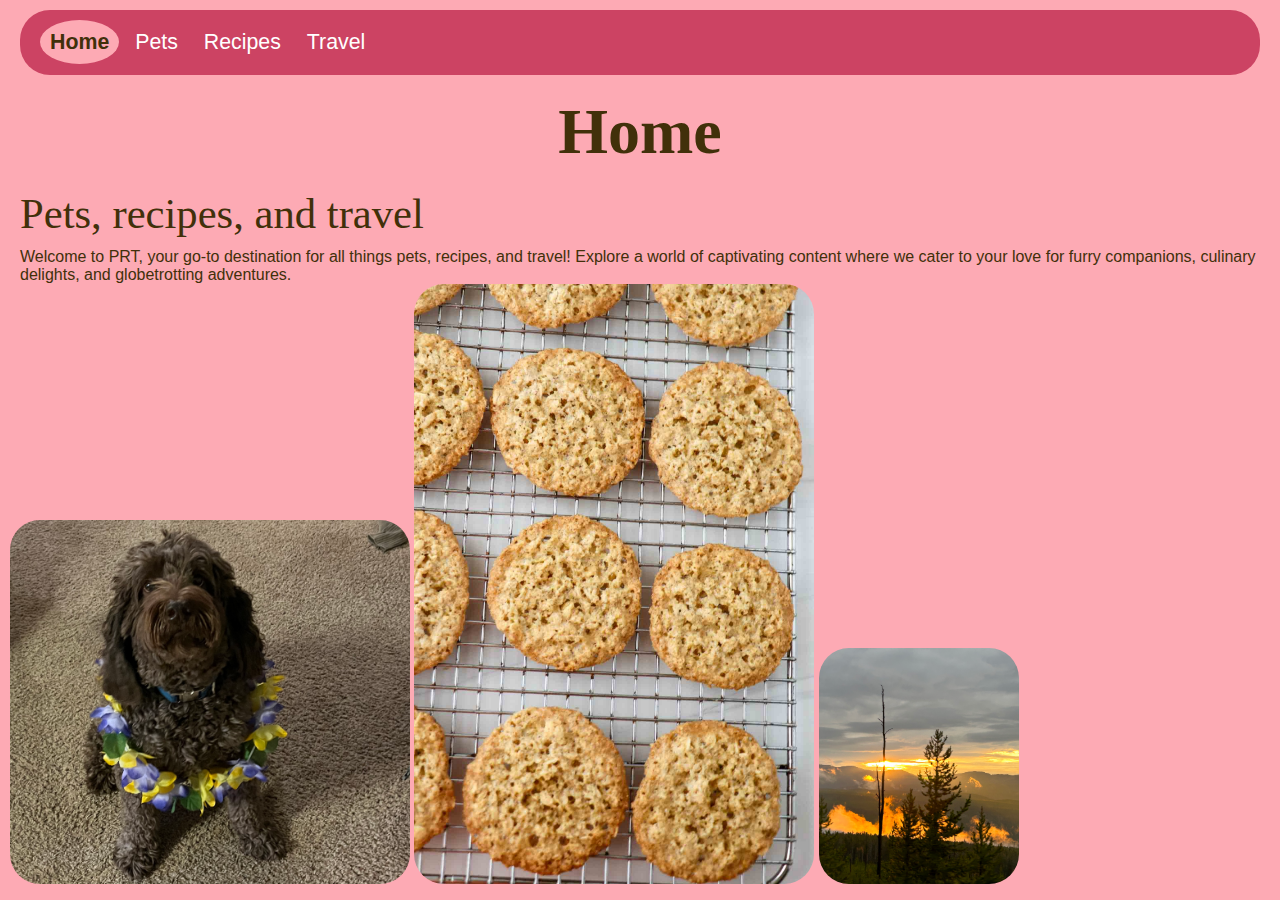
<file: index.html>
<!DOCTYPE html>
<html lang="en">
<head>
    <meta charset="UTF-8">
    <meta name="viewport" content="width=device-width, initial-scale=1.0">
    <link rel="stylesheet" href="css/reset.css">
    <link rel="stylesheet" href="css/style.css">
    <title>Common Class Project</title>
</head>
<body>
    <a class="skip" href = "#main">Skip to Main Content</a>
    <header>
        <nav>
            <ul>
                <li id="selected"><a href = "index.html">Home</a></li>
                <li><a href = "pets.html">Pets</a></li>
                <li><a href = "recipes.html">Recipes</a></li>
                <li><a href = "travel.html">Travel</a></li>
            </ul>
        </nav>
        <h1>Home</h1>
    </header>
    <main id = "main">
        <div>
            <h2>Pets, recipes, and travel</h2>
            <p>Welcome to PRT, your go-to destination for all things pets, recipes, and travel! Explore a world of captivating content where we cater to your love for furry companions, culinary delights, and globetrotting adventures. </p>

        </div>
        <div>
            <img src="images/bacon.jpg" width = "400" alt="Brown labradoodle wearing colorful lei">
            <img src="images/Oatmeal-Cookies.jpg" width = "400" alt="Oatmeal cookies on a metal cooling rack">
            <img src= "images/yellowstone_sunset.jpg" width= "200" alt= "Yellowstone at sunset">
        </div>
    </main>
    
</body>
</html>
</file>
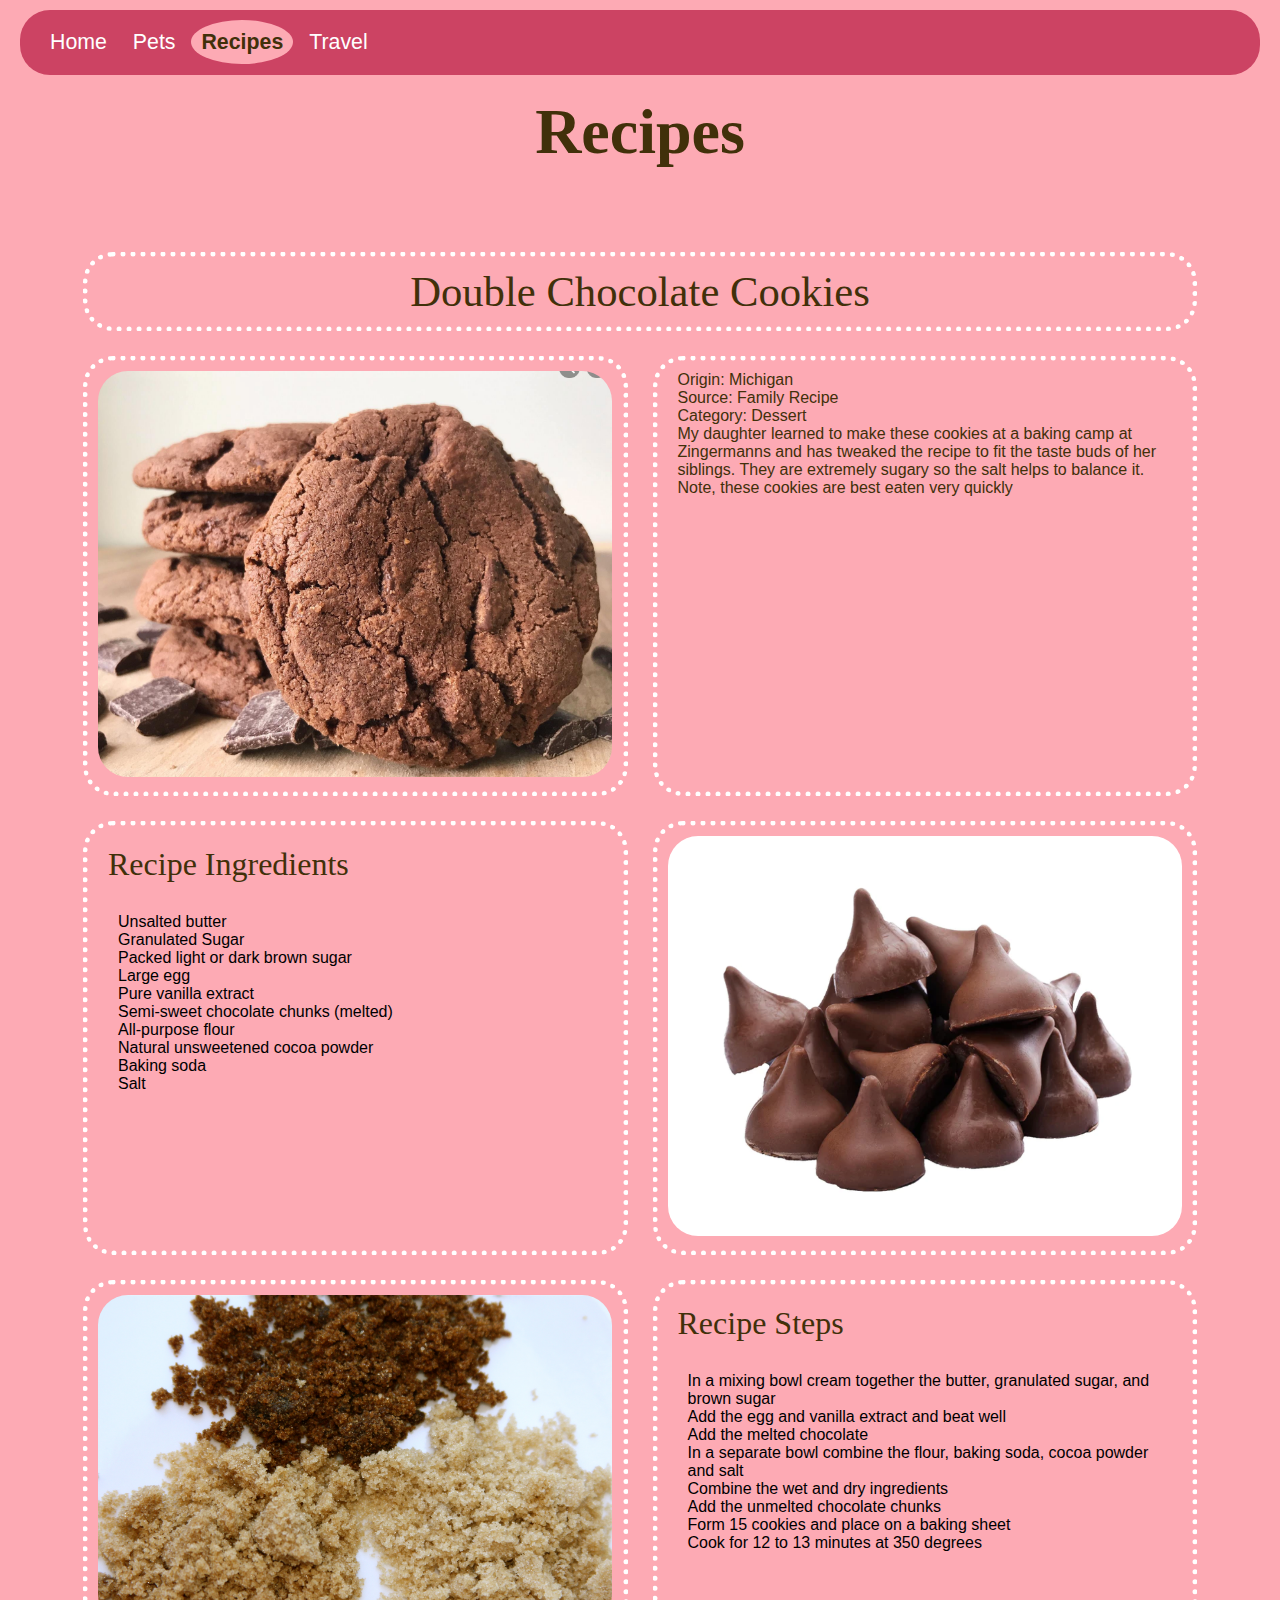
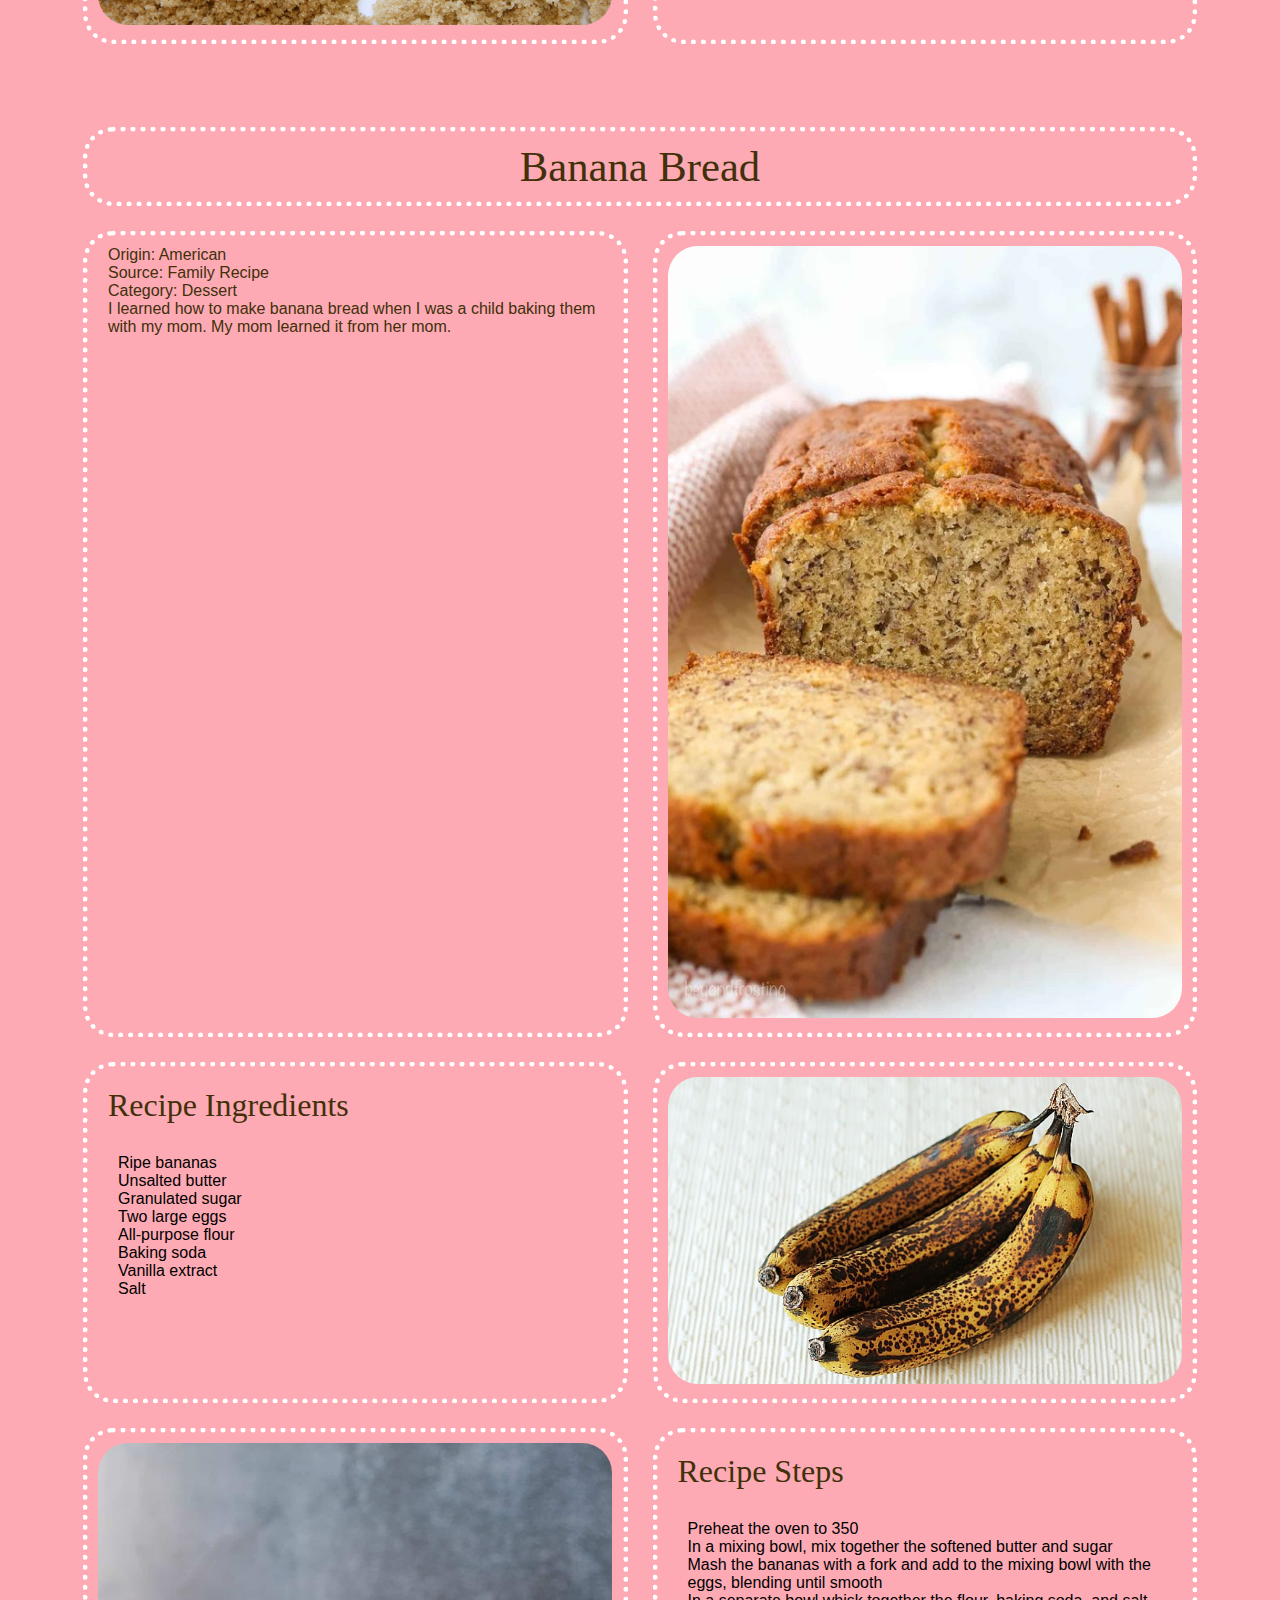
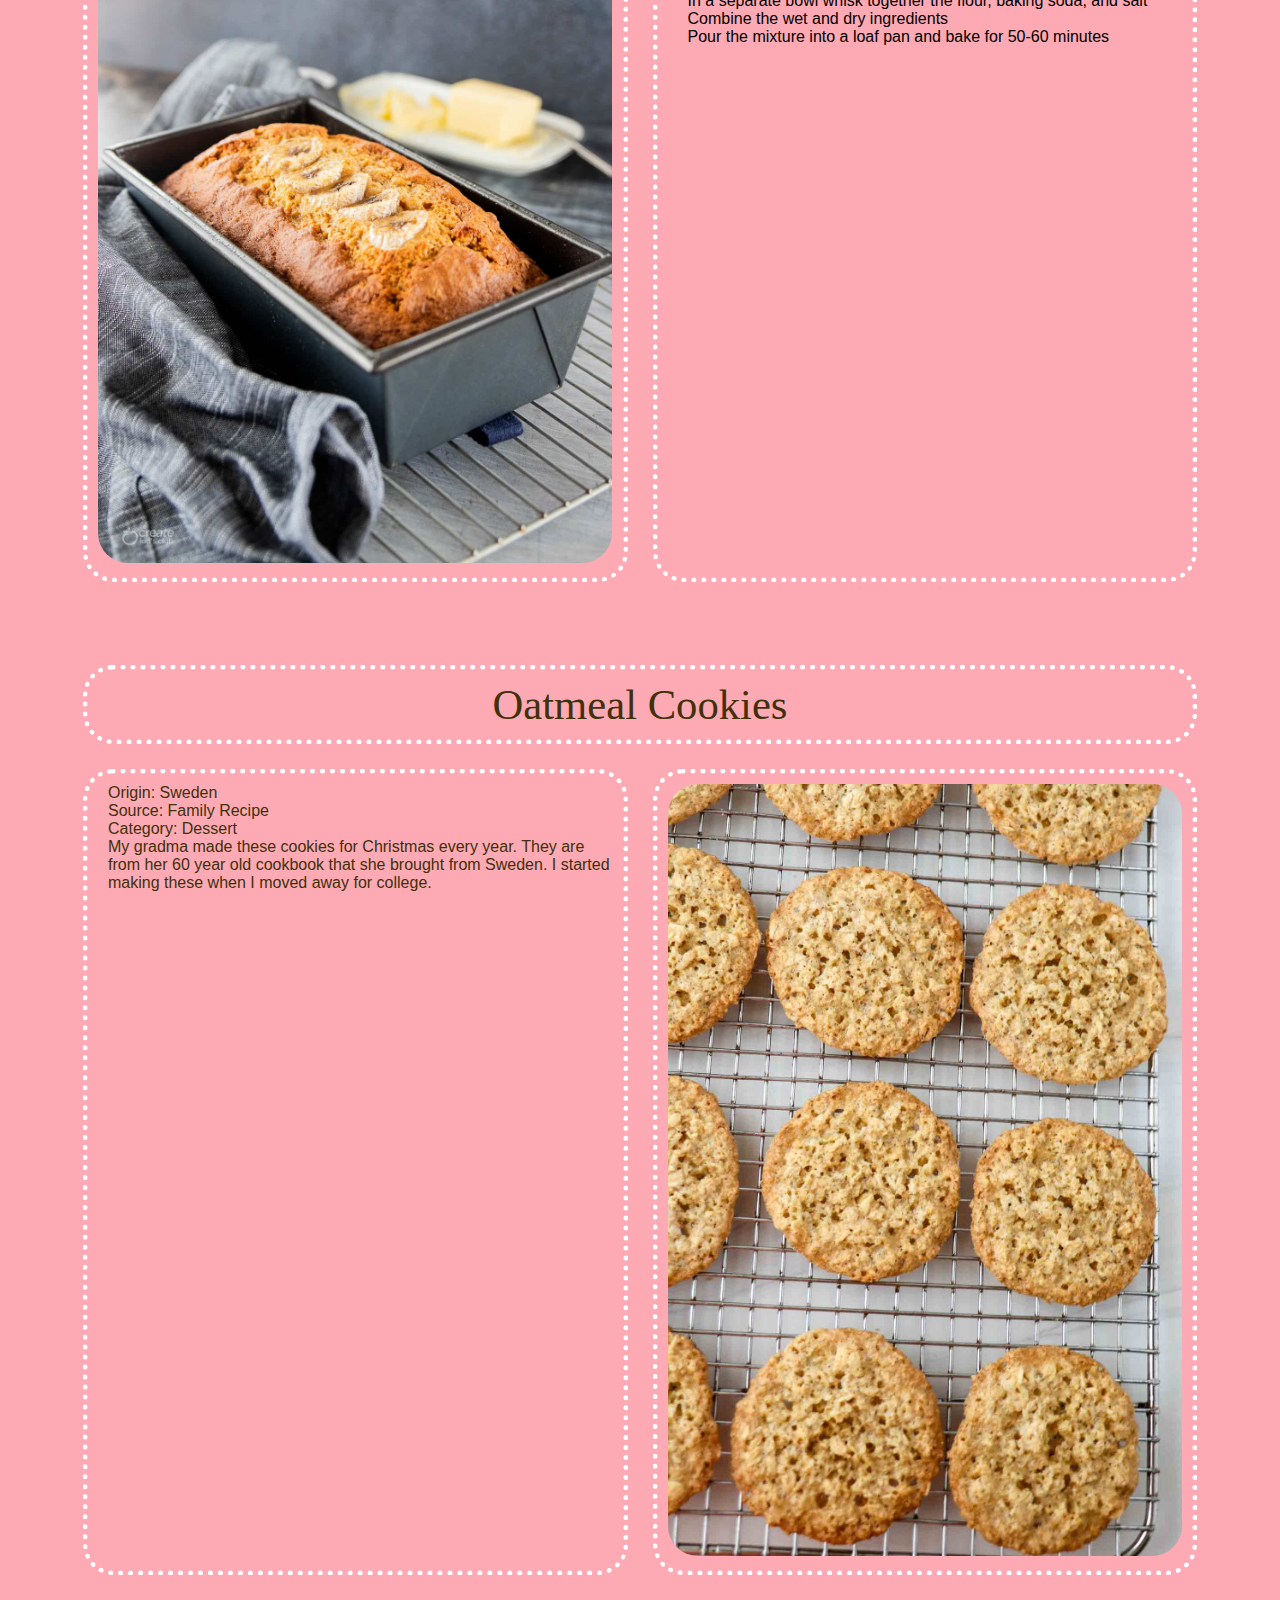
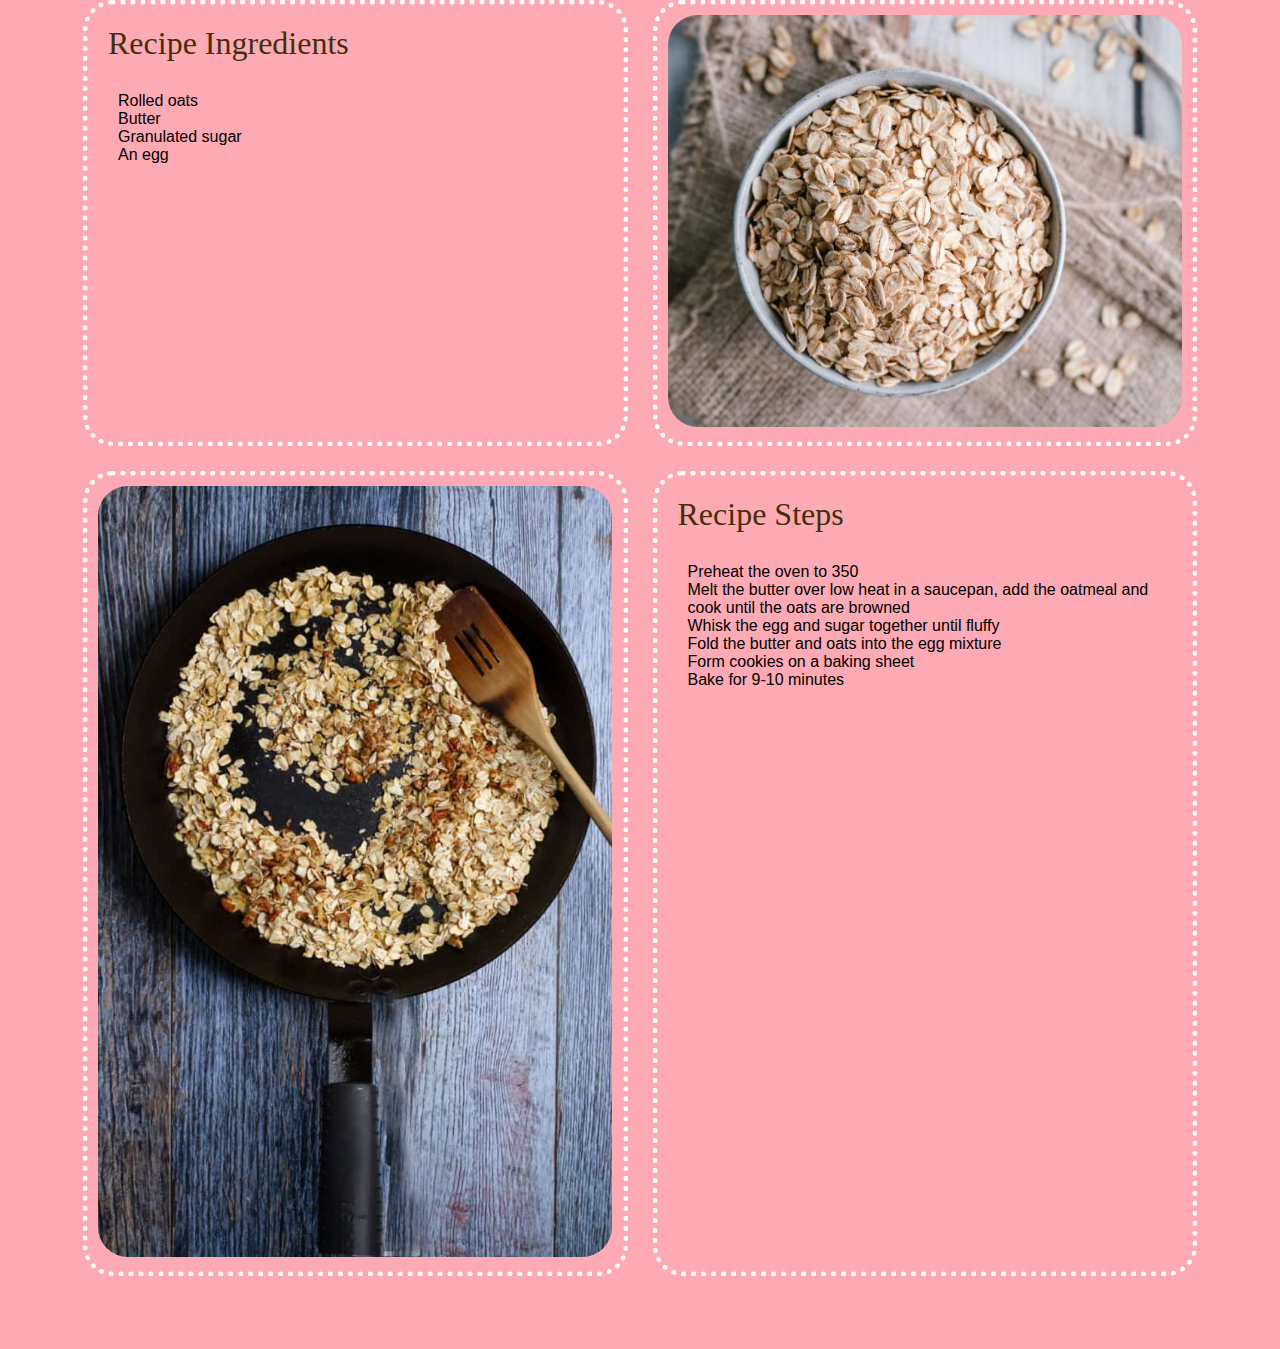
<file: recipes.html>
<!DOCTYPE html>
<html lang="en">
<head>
    <meta charset="UTF-8">
    <meta name="viewport" content="width=device-width, initial-scale=1.0">
    <link rel="stylesheet" href="css/reset.css">
    <link rel="stylesheet" href="css/style.css">
    <title>Recipes</title>
</head>
<body>
    <a class="skip" href = "#main">Skip to Main Content</a>
    <header>
        <nav>
            <ul>
                <li><a href = "index.html">Home</a></li>
                <li><a href = "pets.html">Pets</a></li>
                <li id="selected"><a href = "recipes.html">Recipes</a></li>
                <li><a href = "travel.html">Travel</a></li>
            </ul>
        </nav>
        <h1>Recipes</h1>
    </header>
    <main id="main">
        <div class="recipe-grid-container">
            <div class="recipe-item1"><h2>Double Chocolate Cookies</h2></div>
            <div class="recipe-item3"><img src="images/double_chocolate_cookies.png" alt="Brown cookies"></div>
            <div class="recipe-item2">
                <p><b>Origin: </b>Michigan</p>
                <p><b>Source: </b>Family Recipe</p>
                <p><b>Category: </b>Dessert</p>
                <p>My daughter learned to make these cookies at a baking camp at Zingermanns and has tweaked the recipe to fit the taste buds of her siblings. They are extremely sugary so the salt helps to balance it. Note, these cookies are best eaten very quickly</p>
            </div>
            <div class="recipe-item4">
                <h3>Recipe Ingredients</h3>
                <ol>
                    <li>Unsalted butter</li>
                    <li>Granulated Sugar</li>
                    <li>Packed light or dark brown sugar</li>
                    <li>Large egg</li>
                    <li>Pure vanilla extract</li>
                    <li>Semi-sweet chocolate chunks (melted)</li>
                    <li>All-purpose flour</li>
                    <li>Natural unsweetened cocoa powder</li>
                    <li>Baking soda</li>
                    <li>Salt</li>
                </ol>
            </div>
            <div class="recipe-item6"><img src="images/double_chocolate_chips.png" alt="Cocolate chips"></div>
            <div class="recipe-item7"><img src="images/Brown_sugar_examples.jpg" alt="Three colors of brown sugar"></div>
            <div class="recipe-item5">
                <h3>Recipe Steps</h3>
                    <ol>
                        <li>In a mixing bowl cream together the butter, granulated sugar, and brown sugar</li>
                        <li>Add the egg and vanilla extract and beat well</li>
                        <li>Add the melted chocolate</li>
                        <li>In a separate bowl combine the flour, baking soda, cocoa powder and salt</li>
                        <li>Combine the wet and dry ingredients</li>
                        <li>Add the unmelted chocolate chunks</li>
                        <li>Form 15 cookies and place on a baking sheet</li>
                        <li>Cook for 12 to 13 minutes at 350 degrees</li>
                    </ol>
            </div>
           
            
            
        </div>

        <div class="recipe-grid-container">
            <div class="recipe-item1"><h2>Banana Bread</h2></div>
            <div class="recipe-item2">
                <p><b>Origin: </b>American</p>
                <p><b>Source: </b>Family Recipe</p>
                <p><b>Category: </b>Dessert</p>
                <p>I learned how to make banana bread when I was a child baking them with my mom. My mom learned it from her mom.</p>
                
            </div>
            <div class="recipe-item3"><img src="images/banana_bread.jpg" alt="A sliced loaf of banana bread"></div>
            
            <div class="recipe-item4">
                <h3>Recipe Ingredients</h3>
                <ol>
                    <li>Ripe bananas</li>
                    <li>Unsalted butter</li>
                    <li>Granulated sugar</li>
                    <li>Two large eggs</li>
                    <li>All-purpose flour</li>
                    <li>Baking soda</li>
                    <li>Vanilla extract</li>
                    <li>Salt</li>
                </ol>
            </div>
            <div class="recipe-item5"><img src="images/banana_bread_overripe.jpg" alt="A bunch of overripe bananas"></div>
            <div class="recipe-item6"><img src="images/banana-bread-loaf-pan.jpg" alt="Banana bread in a metal loaf pan"></div>
            <div class="recipe-item7">
                <h3>Recipe Steps</h3>
                <ol>
                    <li>Preheat the oven to 350</li>
                    <li>In a mixing bowl, mix together the softened butter and sugar</li>
                    <li>Mash the bananas with a fork and add to the mixing bowl with the eggs, blending until smooth</li>
                    <li>In a separate bowl whisk together the flour, baking soda, and salt</li>
                    <li>Combine the wet and dry ingredients</li>
                    <li>Pour the mixture into a loaf pan and bake for 50-60 minutes</li>
                </ol>
            </div>
            
        </div>
        <div class="recipe-grid-container">
            <div class="recipe-item1"><h2>Oatmeal Cookies</h2></div>
            <div class="recipe-item2">
                <p><b>Origin: </b>Sweden</p>
                <p><b>Source: </b>Family Recipe</p>
                <p><b>Category: </b>Dessert</p>
                <p>My gradma made these cookies for Christmas every year. They are from her 60 year old cookbook that she brought from Sweden. I started making these when I moved away for college.</p>
            </div>
            <div class="recipe-item3"><img src="images/Oatmeal-Cookies.jpg" alt="Oatmeal cookies on a metal cooling rack"></div>
            <div class="recipe-item4">
                <h3>Recipe Ingredients</h3>
                <ol>
                    <li>Rolled oats</li>
                    <li>Butter</li>
                    <li>Granulated sugar</li>
                    <li>An egg</li>
                </ol>
            </div>
            <div class="recipe-item5"><img src="images/oatmeal.jpeg" alt="A bowl of oatmeal"></div>
            <div class="recipe-item6"><img src="images/oatmeal_browned.jpg" alt="A pan of oats being browned on the stove"></div>
            <div class="recipe-item7">
                <h3>Recipe Steps</h3>
                <ol>
                    <li>Preheat the oven to 350</li>
                    <li>Melt the butter over low heat in a saucepan, add the oatmeal and cook until the oats are browned</li>
                    <li>Whisk the egg and sugar together until fluffy</li>
                    <li>Fold the butter and oats into the egg mixture</li>
                    <li>Form cookies on a baking sheet</li>
                    <li>Bake for 9-10 minutes</li>
                </ol>
            </div>
             
        </div>
    </main>
</body>
</html>
</file>
<file: css/style.css>
body{
    background-color: #FDAAB4;
    margin: 10px;  
    font-family: Arial, Helvetica, sans-serif;
}

h1{
    font-size: 48pt;
    text-align: center;
    font-family: 'Gill Sans MT';
    font-weight: bold;
    color: #41300A;
    padding: 10px;
}

h2{
    font-size: 32pt;
    font-family: 'Gill Sans MT';
    color: #41300A;
    padding: 10px;
}

h3{
    font-size: 24pt;
    font-family: 'Gill Sans MT';
    color: #41300A;
    padding: 10px;
}

p{
    line-height: normal;
    padding-left: 10px;
    color: #41300A;
}

nav{
    background-color: #CC4363;
    padding: 10px;
    margin: 10px;
    border-radius: 30px;
    color:#ffffff;
    font-size: 16pt;
}

ul{
    padding: 10px;
}

ol{
    padding: 10px;
    margin: 10px;
}

ul li{
    display: inline;
    padding: 10px;
}

img{
    border-radius: 30px;
}

#selected{
    background-color: #FDAAB4;
    color: #41300A;
    font-weight: bold;
    border-radius: 50%;
}

.skip{
    position: absolute;
    left: -9999px;

}

.skip:focus{
    left:0;
}

.recipe-grid-container{
    display: grid;
    grid-template-columns: 1fr 1fr;
    gap: 25px;
    padding: 10px;
    width: 90%;
    margin: 5%;
    justify-content: center;
}

.recipe-item1 {
    box-sizing: border-box;
    grid-column: 1/3;
    text-align: center;
    border: 5px dotted white;
    border-radius: 30px;
}

.recipe-item2 {
    box-sizing: border-box;
    width: 100%;
    border: 5px dotted white;
    border-radius: 30px;
    padding: 10px;
}

.recipe-item3 {
    box-sizing: border-box;
    width: 100%;
    border: 5px dotted white;
    border-radius: 30px;
    padding: 10px;
}

.recipe-item4 {
    box-sizing: border-box;
    width: 100%;
    border: 5px dotted white;
    border-radius: 30px;
    padding: 10px;
}

.recipe-item5 {
    box-sizing: border-box;
    width: 100%;
    border: 5px dotted white;
    border-radius: 30px;
    padding: 10px;
}

.recipe-item6 {
    box-sizing: border-box;
    width: 100%;
    border: 5px dotted white;
    border-radius: 30px;
    padding: 10px;
}

.recipe-item7 {
    box-sizing: border-box;
    width: 100%;
    border: 5px dotted white;
    border-radius: 30px;
    padding: 10px;
}

.travel-grid-container{
    display: grid;
    grid-template-columns: 1fr 1fr;
    gap: 25px;
    padding: 10px;
    width: 90%;
    margin: 5%;
    justify-content: center;
}

.travel-item1 {
    box-sizing: border-box;
    grid-column: 1/3;
    text-align: center;
    border: 5px dotted white;
    border-radius: 30px;
}

.travel-item2 {
    box-sizing: border-box;
    width: 100%;
    border: 5px dotted white;
    border-radius: 30px;
    padding: 10px;
}

.travel-item3 {
    box-sizing: border-box;
    width: 100%;
    border: 5px dotted white;
    border-radius: 30px;
    padding: 10px;
}

.travel-item4 {
    box-sizing: border-box;
    grid-column: 1/3;
    text-align: center;
    width: 100%;
    border: 5px dotted white;
    border-radius: 30px;
    padding: 10px;
}

.travel-item5 {
    box-sizing: border-box;
    width: 100%;
    border: 5px dotted white;
    border-radius: 30px;
    padding: 10px;
}

.travel-item6 {
    box-sizing: border-box;
    width: 100%;
    border: 5px dotted white;
    border-radius: 30px;
    padding: 10px;
}

.travel-item7 {
    box-sizing: border-box;
    grid-column: 1/3;
    text-align: center;
    width: 100%;
    border: 5px dotted white;
    border-radius: 30px;
    padding: 10px;
}

.travel-item8 {
    box-sizing: border-box;
    width: 100%;
    border: 5px dotted white;
    border-radius: 30px;
    padding: 10px;
}

.travel-item9 {
    box-sizing: border-box;
    width: 100%;
    border: 5px dotted white;
    border-radius: 30px;
    padding: 10px;
}

.travel-item10 {
    box-sizing: border-box;
    width: 100%;
    border: 5px dotted white;
    border-radius: 30px;
    padding: 10px;
}

.travel-item11 {
    box-sizing: border-box;
    width: 100%;
    border: 5px dotted white;
    border-radius: 30px;
    padding: 10px;
}

@media (prefers-reduced-motion: reduce) {
    .animation {
      animation-name: none;
    }
  }
</file>
